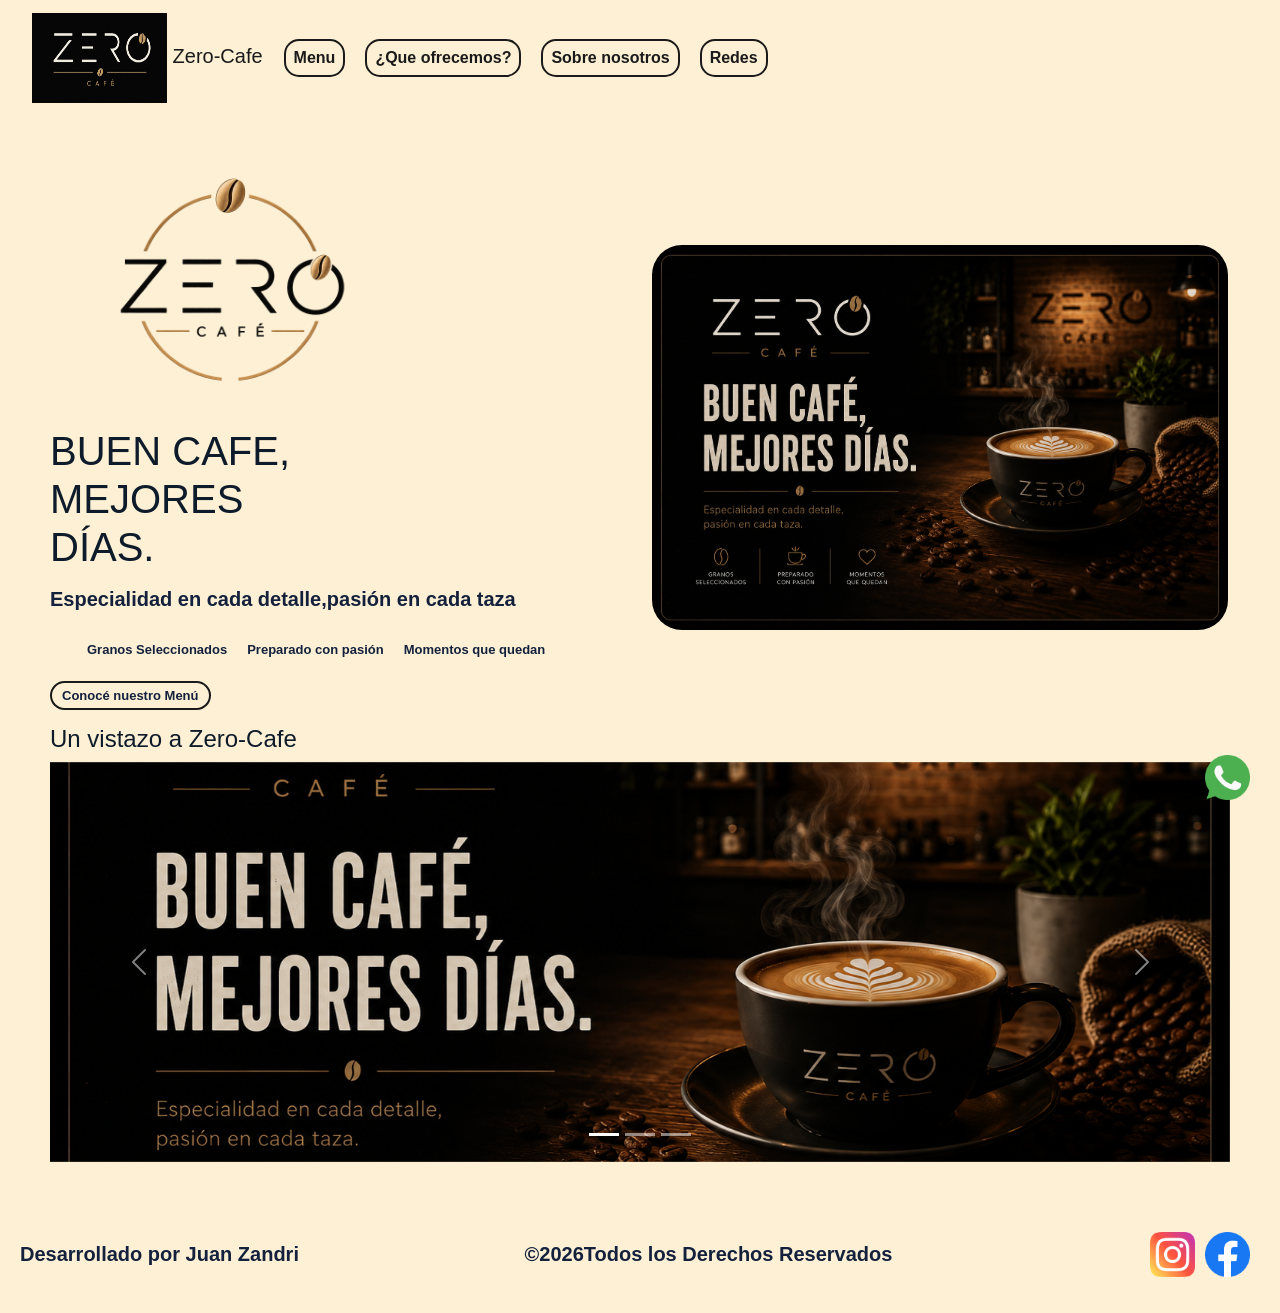
<file: index.html>
<!DOCTYPE html>
<html lang="es">

<head>
    <meta charset="UTF-8">
    <meta name="viewport" content="width=device-width, initial-scale=1.0">
    <meta name="description"
        content="Zero-Cafe: cafetería de especialidad con café de origen, medialunas caseras y un espacio pensado para disfrutar cada taza en Buenos Aires.">
    <meta name="keywords"
        content="cafetería de especialidad, café de especialidad Buenos Aires, Zero Cafe, café artesanal, medialunas caseras">
    <title>Zero-cafe | cafe de especialidad</title>

    <!-- Bootstrap-->
    <link href="https://cdn.jsdelivr.net/npm/bootstrap@5.3.3/dist/css/bootstrap.min.css" rel="stylesheet">
    <!-- AOS -->
    <link href="https://cdn.jsdelivr.net/npm/aos@2.3.1/dist/aos.css" rel="stylesheet">

    <!-- css -->
    <link rel="stylesheet" href="./styles/styles.css">
</head>

<body>
    <header>
        <nav class="navbar navbar-expand-lg">
            <div class="container-fluid">
                <a class="navbar-brand" href="./index.html">
                    <img class="logo" src="./logos/logo-zero-cafe.jpeg"
                        alt="Logo de la cafetería Zero-Cafe con grano de café" title="Zero-cafe">
                    Zero-Cafe
                </a>

                <button class="navbar-toggler" type="button" data-bs-toggle="collapse" data-bs-target="#navbarNav"
                    aria-controls="navbarNav" aria-expanded="false" aria-label="Toggle navigation">
                    <span class="navbar-toggler-icon"></span>
                </button>

                <div class="collapse navbar-collapse" id="navbarNav">
                    <ul class="navbar-nav ms-auto">
                        <li class="nav-item">
                            <a class="nav-link mi-link" href="./pages/menu.html" title="Menu">Menu</a>
                        </li>
                        <li class="nav-item">
                            <a class="nav-link mi-link" href="./pages/servicios.html" title="servicios">¿Que
                                ofrecemos?</a>
                        </li>
                        <li class="nav-item">
                            <a class="nav-link mi-link" href="./pages/sobre-mi.html" title="nosotros">Sobre nosotros</a>
                        </li>
                        <li class="nav-item">
                            <a class="nav-link mi-link" href="./pages/contacto.html" title="nuestras redes">Redes</a>
                        </li>
                    </ul>
                </div>
            </div>
        </nav>
    </header>
    <main class="inicio">
        <section class="hero">
            <article class="left">
                <figure>
                    <img class="img-principal" src="./logos/logo-zero-cafe-transparente.png"
                        alt="Logo circular de Zero-Cafe con grano de café" title="Logo inicio">
                </figure>
                <h1 class="hero title">BUEN CAFE,<br>MEJORES DÍAS.</h1>
                <P class="hero-p">Especialidad en cada detalle,pasión en cada taza</P>
                <ul class="hero-list">
                    <li>Granos Seleccionados</li>
                    <li>Preparado con pasión</li>
                    <li>Momentos que quedan</li>
                </ul>
                <nav class="hero-nav">
                    <a href="./pages/menu.html">Conocé nuestro Menú</a>
                </nav>
            </article>
            <article class="right">
                <figure>
                    <img src="./logos/interior-cafeteria-zero-cafe.png"
                        alt="Interior de la cafetería Zero-Cafe con café con leche recién servido" title="foto inicio"
                        class="hero-img">
                </figure>
            </article>
        </section>

        <section class="galeria-carousel">
            <h2>Un vistazo a Zero-Cafe</h2>
            <div id="carouselInicio" class="carousel slide" data-bs-ride="carousel">

                <div class="carousel-indicators">
                    <button type="button" data-bs-target="#carouselInicio" data-bs-slide-to="0" class="active"
                        aria-current="true" aria-label="Slide 1"></button>
                    <button type="button" data-bs-target="#carouselInicio" data-bs-slide-to="1"
                        aria-label="Slide 2"></button>
                    <button type="button" data-bs-target="#carouselInicio" data-bs-slide-to="2"
                        aria-label="Slide 3"></button>
                </div>

                <div class="carousel-inner">
                    <div class="carousel-item active">
                        <img src="./logos/interior-cafeteria-zero-cafe.png" class="d-block w-100"
                            alt="Barra de café en Zero-Cafe">
                    </div>
                    <div class="carousel-item">
                        <img src="./logos/logo-zero-cafe-transparente.png" class="d-block w-100" alt="Logo Zero-Cafe">
                    </div>
                    <div class="carousel-item">
                        <img src="./logos/logo-zero-cafe.jpeg" class="d-block w-100" alt="Ambiente cálido de Zero-Cafe">
                    </div>
                </div>

                <button class="carousel-control-prev" type="button" data-bs-target="#carouselInicio"
                    data-bs-slide="prev">
                    <span class="carousel-control-prev-icon" aria-hidden="true"></span>
                    <span class="visually-hidden">Anterior</span>
                </button>
                <button class="carousel-control-next" type="button" data-bs-target="#carouselInicio"
                    data-bs-slide="next">
                    <span class="carousel-control-next-icon" aria-hidden="true"></span>
                    <span class="visually-hidden">Siguiente</span>
                </button>

            </div>
        </section>
    </main>
    <footer>
        <p>Desarrollado por Juan Zandri</p>
        <p>&copy;<span id="year"></span>Todos los Derechos Reservados</p>

        <nav class="footer-nav">
            <ul class="RS">
                <li>
                    <a href="https://www.instagram.com/?flo=true" target="_blank" title="instagram"
                        aria-label="instagram">
                        <img class="RRSS-img" src="./logos/instagram.png" alt="logo de instagram"
                            title="logo de instagram">
                    </a>
                </li>
                <li>
                    <a href="https://www.facebook.com/?locale=es_LA" target="_blank" title="facebook"
                        aria-label="facebook">
                        <img class="RRSS-img" src="./logos/facebook.png" alt="logo de facebook" title="facebook">
                    </a>
                </li>
                <li>
                    <a href="https://web.whatsapp.com" target="_blank" title="whatsapp" aria-label="whatsapp">
                        <img class="RRSS-img-ws" src="./logos/whatsapp.png" alt="Logo de whatsapp" title="whatsapp">
                    </a>
                </li>
            </ul>
        </nav>

    </footer>
    <script src="https://cdn.jsdelivr.net/npm/bootstrap@5.3.3/dist/js/bootstrap.bundle.min.js">

    </script>
    <script>
        document.getElementById("year").textContent = new Date().getFullYear();
    </script>
    <script src="https://cdn.jsdelivr.net/npm/aos@2.3.1/dist/aos.js"></script>
    <script>
        AOS.init();
    </script>
</body>

</html>
</file>
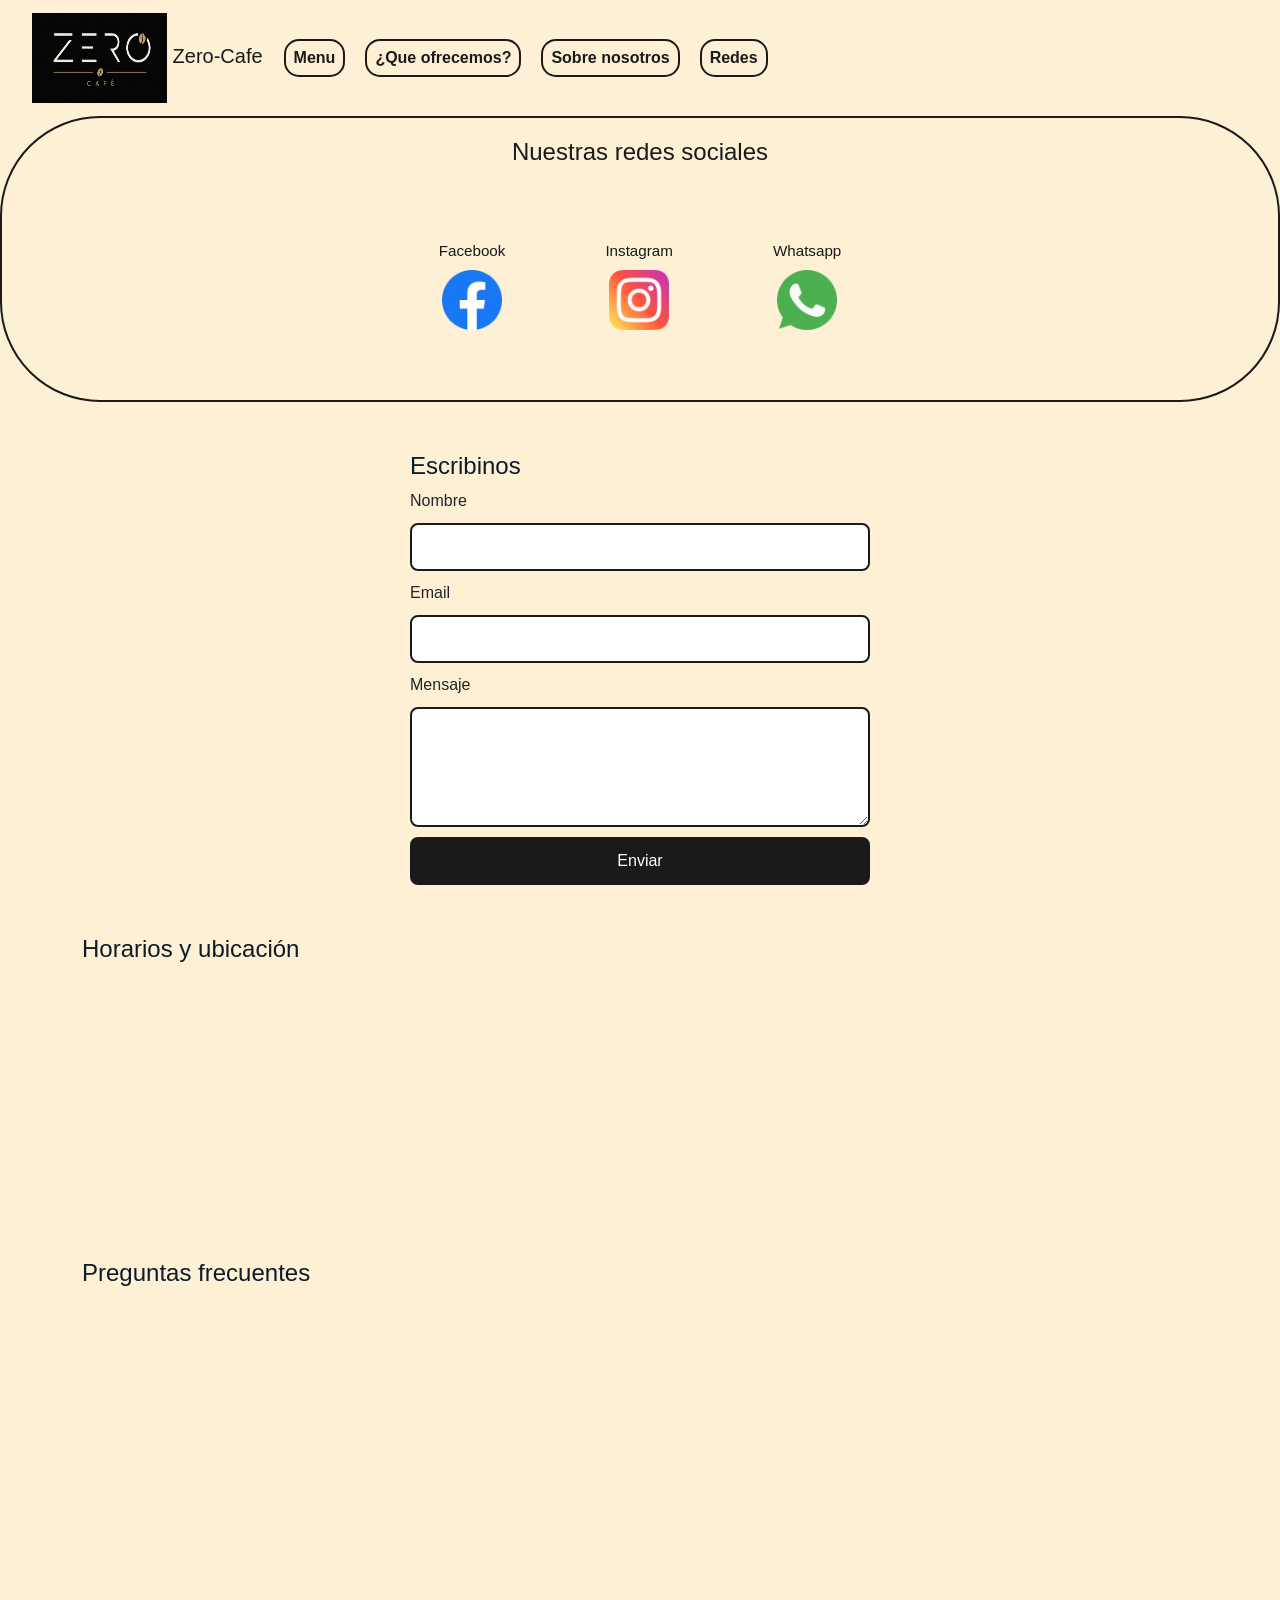
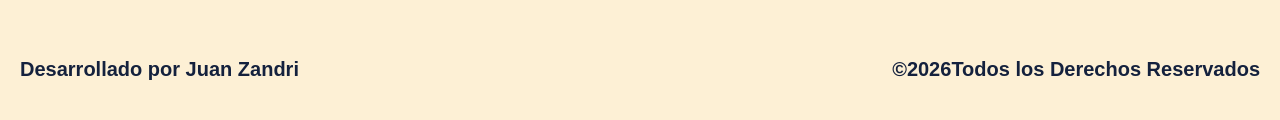
<file: pages/contacto.html>
<!DOCTYPE html>
<html lang="es">

<head>
  <meta charset="UTF-8">
  <meta name="viewport" content="width=device-width, initial-scale=1.0">
  <meta name="description"
    content="Contactate con Zero-Cafe a través de nuestras redes sociales oficiales de Instagram, Facebook y WhatsApp. ¡Esperamos tu mensaje!">
  <meta name="keywords"
    content="contacto Zero Cafe, redes sociales cafetería, Instagram Zero Cafe, WhatsApp cafetería Buenos Aires">
  <title>Zero-Cafe / Contactos</title>

  <!-- Bootstrap-->
  <link href="https://cdn.jsdelivr.net/npm/bootstrap@5.3.3/dist/css/bootstrap.min.css" rel="stylesheet">
  <!-- AOS -->
  <link href="https://cdn.jsdelivr.net/npm/aos@2.3.1/dist/aos.css" rel="stylesheet">

  <!-- css -->
  <link rel="stylesheet" href="../styles/styles.css">
</head>

<body>
  <header>
    <nav class="navbar navbar-expand-lg">
      <div class="container-fluid">
        <a class="navbar-brand" href="../index.html">
          <img class="logo" src="../logos/logo-zero-cafe.jpeg" alt="Logo de la empresa Zero-Cafe"
            title="Logo Zero-Cafe">
          Zero-Cafe
        </a>

        <button class="navbar-toggler" type="button" data-bs-toggle="collapse" data-bs-target="#navbarNav"
          aria-controls="navbarNav" aria-expanded="false" aria-label="Toggle navigation">
          <span class="navbar-toggler-icon"></span>
        </button>

        <div class="collapse navbar-collapse" id="navbarNav">
          <ul class="navbar-nav ms-auto">
            <li class="nav-item">
              <a class="nav-link mi-link" href="menu.html" title="Menu">Menu</a>
            </li>
            <li class="nav-item">
              <a class="nav-link mi-link" href="servicios.html" title="servicios">¿Que ofrecemos?</a>
            </li>
            <li class="nav-item">
              <a class="nav-link mi-link" href="sobre-mi.html" title="nosotros">Sobre nosotros</a>
            </li>
            <li class="nav-item">
              <a class="nav-link mi-link" href="contacto.html" title="nuestras redes">Redes</a>
            </li>
          </ul>
        </div>
      </div>
    </nav>
  </header>
  <main>
    <section class="seccion-redes">
      <h2>Nuestras redes sociales</h2>
      <div class="contenedor-redes">
        <article>
          <h3>Facebook</h3>
          <a href="https://www.facebook.com/?locale=es_LA" aria-label="facebook" title="Nuestro facebook">
            <img class="RRSS-img-2" src="../logos/facebook.png"
              alt="Icono oficial de Facebook para visitar la página de Zero-Cafe" title="facebook">
          </a>
        </article>
        <article>
          <h3>Instagram</h3>
          <a href="https://www.instagram.com/" aria-label="instagram" title="Nuestro instagram">
            <img class="RRSS-img-2" src="../logos/instagram.png"
              alt="Icono oficial de Instagram para seguir a Zero-Cafe" title="instagram">
          </a>
        </article>
        <article>
          <h3>Whatsapp</h3>
          <a href="https://web.whatsapp.com/" aria-label="whatsapp" title="Nuestro whatsapp">
            <img class="RRSS-img-2" src="../logos/whatsapp.png"
              alt="Icono oficial de WhatsApp para contactarse directamente con Zero-Cafe" title="whatsapp">
          </a>
        </article>
      </div>
    </section>
    <section class="seccion-formulario">
      <h2>Escribinos</h2>
      <form class="formulario-contacto">
        <label for="nombre">Nombre</label>
        <input type="text" id="nombre" class="campo-formulario" required>
        <label for="email">Email</label>
        <input type="email" id="email" class="campo-formulario" required>
        <label for="mensaje">Mensaje</label>
        <textarea id="mensaje" class="campo-formulario" rows="4" required></textarea>
        <button type="submit" class="boton-enviar">Enviar</button>
      </form>
    </section>
    <section class="seccion-horarios">
      <div class="container">
        <h2>Horarios y ubicación</h2>
        <div class="row">
          <div class="col-lg-6">
            <article class="tarjeta-info" data-aos="fade-up">
              <h3>Horarios</h3>
              <p>Lunes a viernes de 8hs a 20hs</p>
              <p>Fines de semana y feriados de 9hs a 14hs</p>
            </article>
          </div>
          <div class="col-lg-6">
            <article class="tarjeta-info" data-aos="fade-up">
              <h3>Donde encontrarnos</h3>
              <p>esquina de Mercedes 3900 y Asunción, en el barrio porteño de Villa Devoto, a una cuadra de la Plaza
                Arenales
              </p>
            </article>
          </div>
        </div>
      </div>
    </section>
    <section class="seccion-preguntas">
      <div class="container">
        <h2>Preguntas frecuentes</h2>
        <div class="row">
          <div class="col-lg-6">
            <article class="tarjeta-info" data-aos="fade-up">
              <h3>¿que cafe usan?</h3>
              <p>Nuestra mezcla de la casa: granos de especialidad de Brasil y Colombia, con notas a chocolate y
                caramelo y un cuerpo suave. Hecha por nosotros mismos</p>
            </article>
          </div>
          <div class="col-lg-6">
            <article class="tarjeta-info" data-aos="fade-up">
              <h3>¿se puede ir con mascotas?</h3>
              <p>¡Sí! Las mascotas son bienvenidas en nuestro espacio. Pedimos que estén acompañadas en todo
                momento para que todos disfruten de su café tranquilos.</p>
            </article>
          </div>
        </div>
      </div>
    </section>
  </main>
  <footer>
    <p>Desarrollado por Juan Zandri</p>
    <p>&copy;<span id="year"></span>Todos los Derechos Reservados</p>
  </footer>
  <script src="https://cdn.jsdelivr.net/npm/bootstrap@5.3.3/dist/js/bootstrap.bundle.min.js">

  </script>
  <script>
    document.getElementById("year").textContent = new Date().getFullYear();
  </script>
  <script src="https://cdn.jsdelivr.net/npm/aos@2.3.1/dist/aos.js"></script>
  <script>
    AOS.init()
  </script>
</body>

</html>
</file>
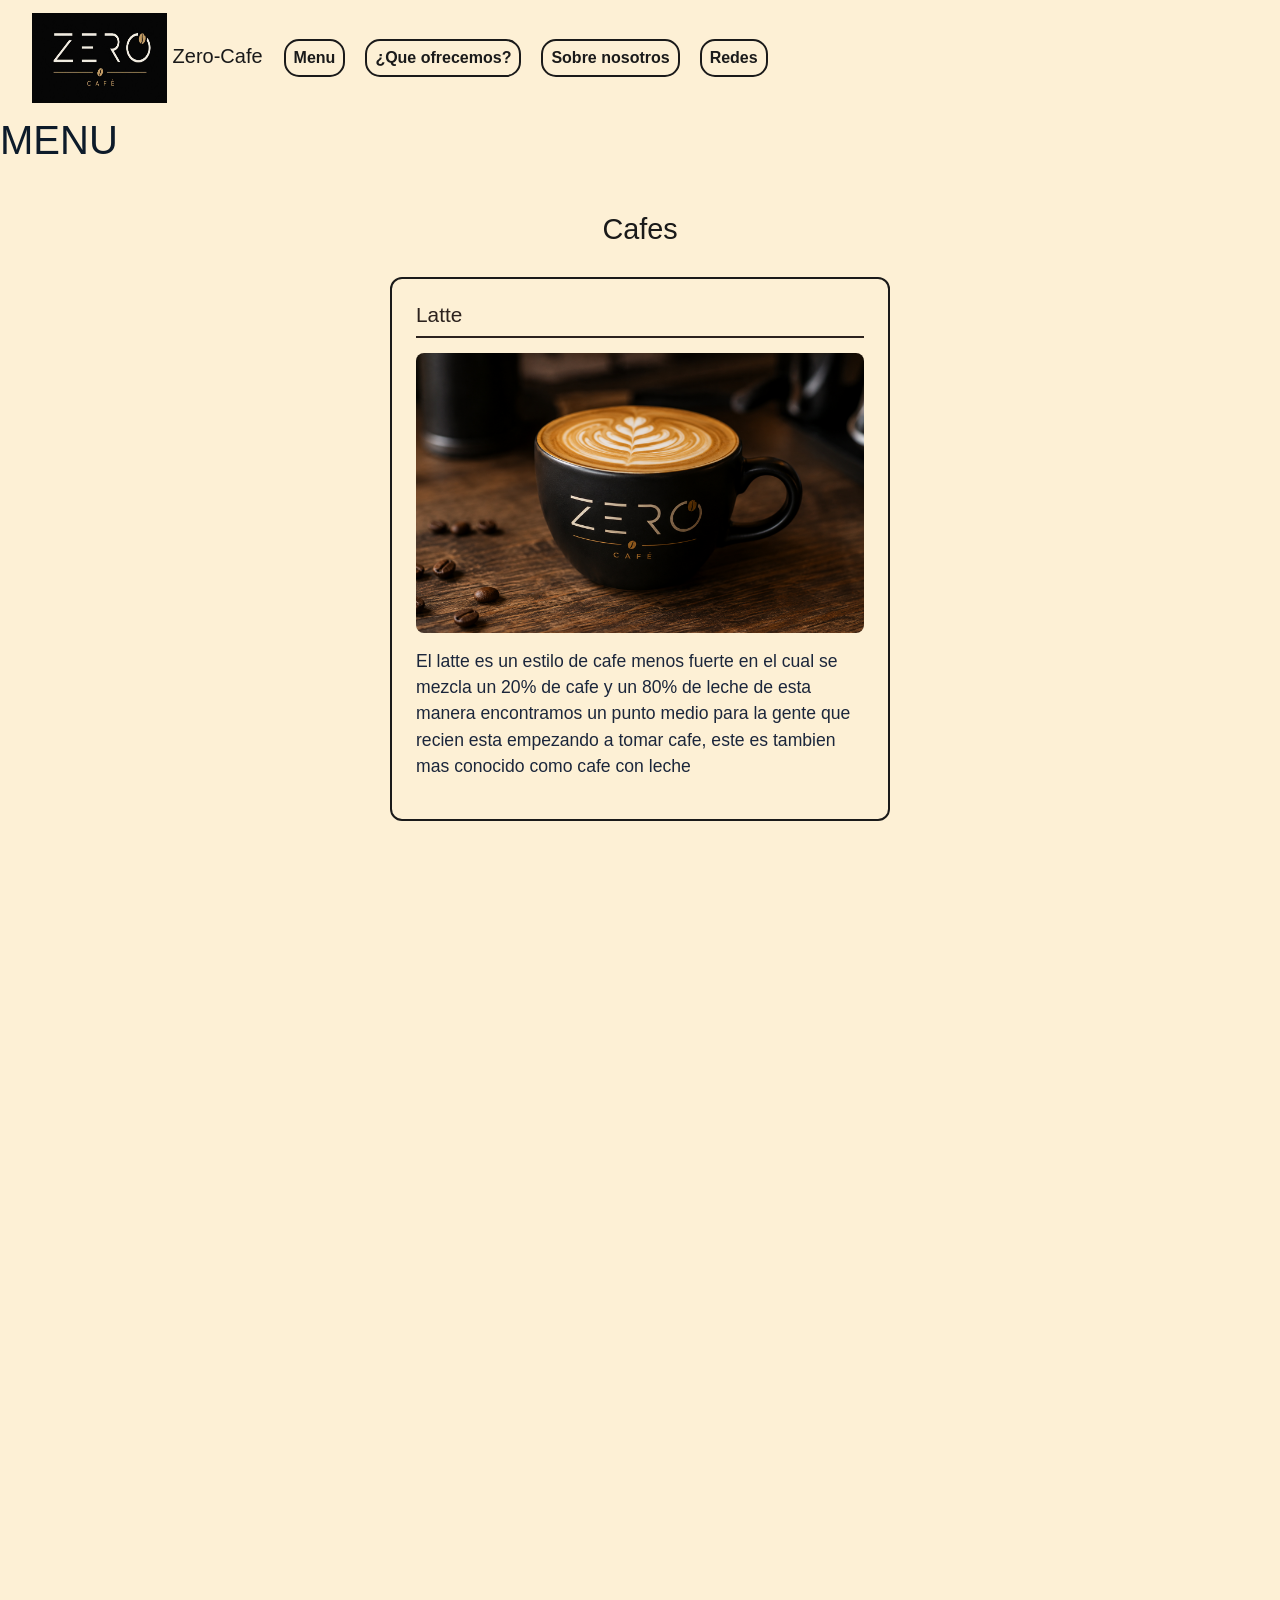
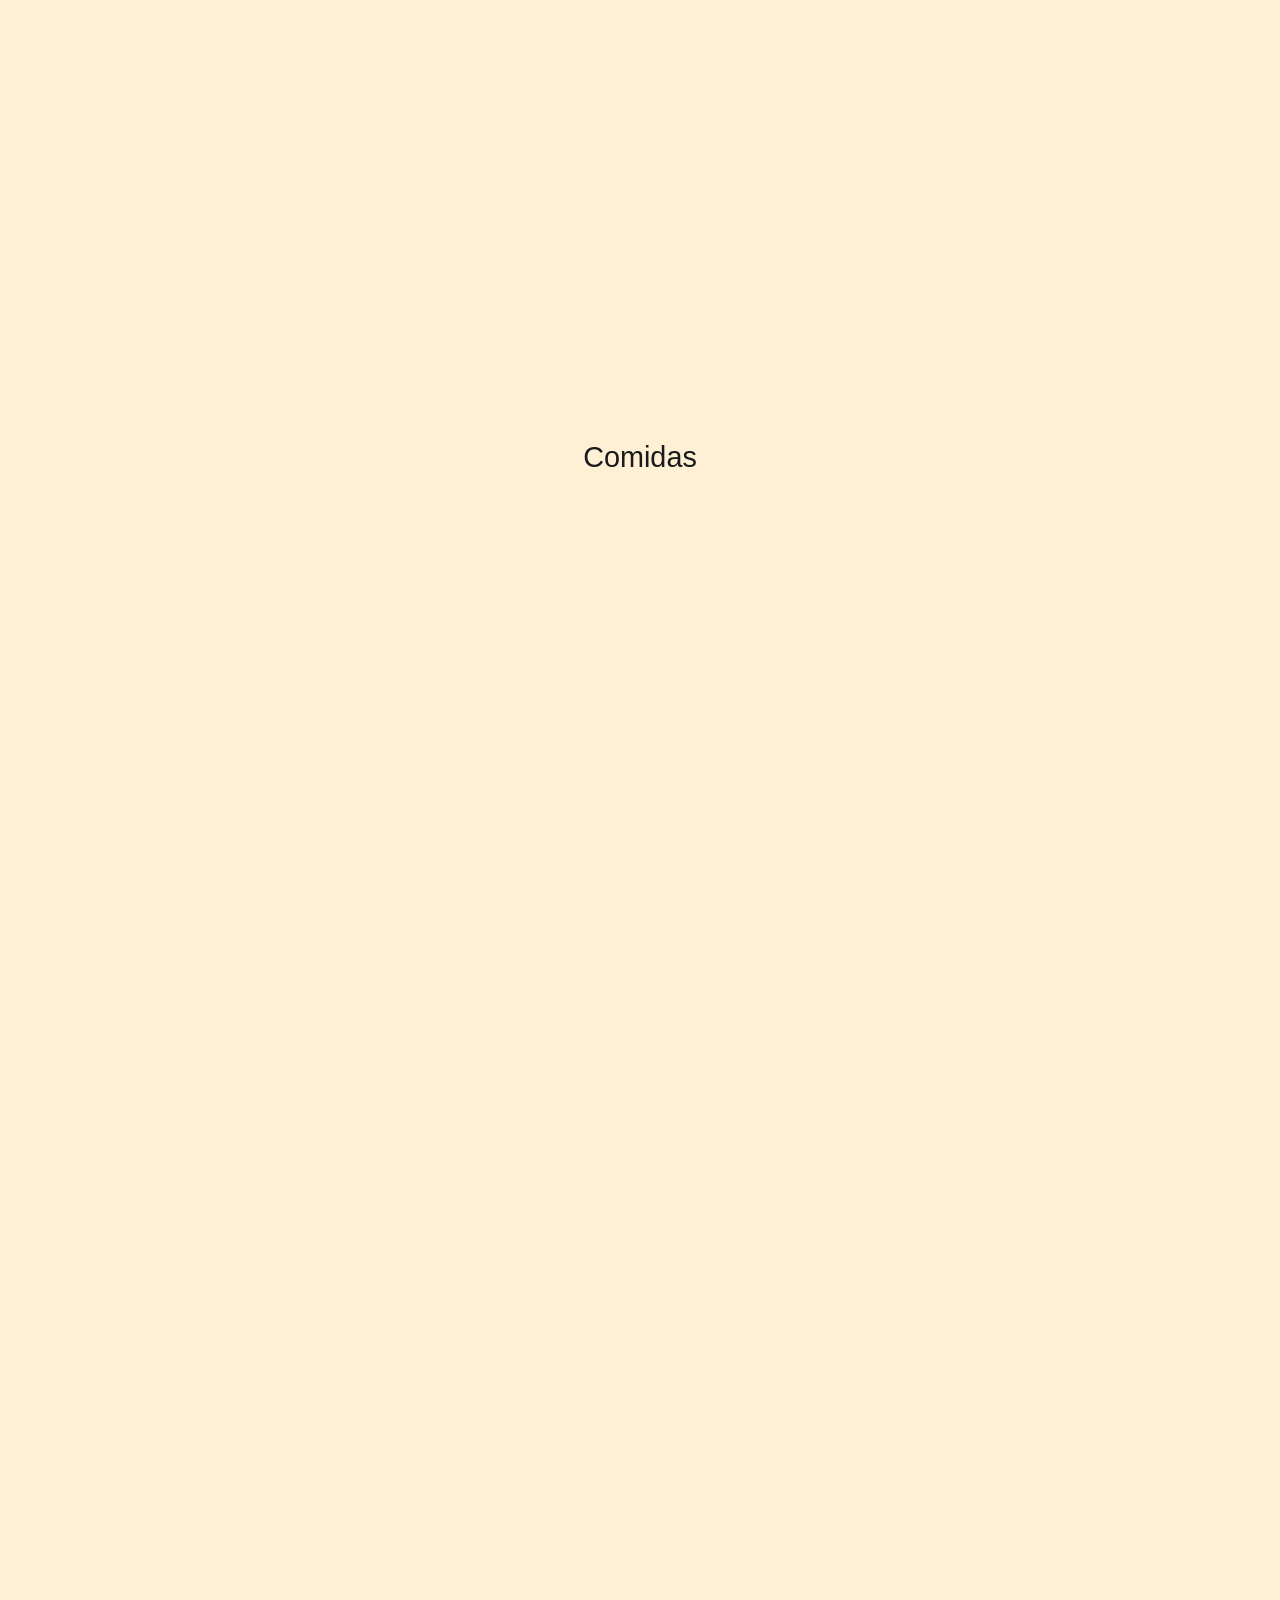
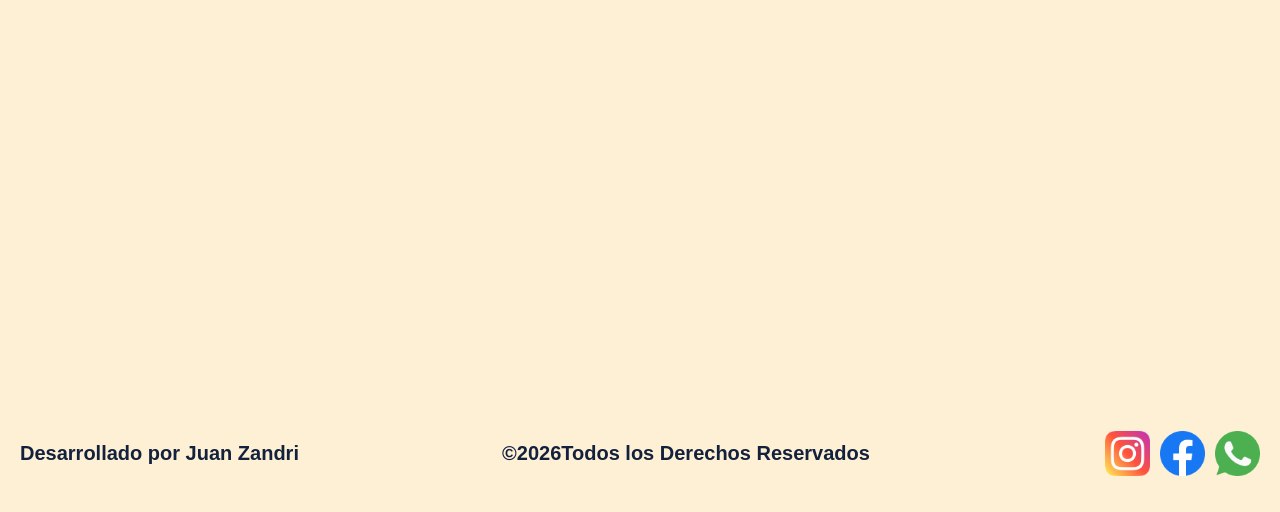
<file: pages/menu.html>
<!DOCTYPE html>
<html lang="es">

<head>
  <meta charset="UTF-8">
  <meta name="viewport" content="width=device-width, initial-scale=1.0">
  <meta name="description" content="conocé nuetro menú en zero-cafe" : cafés de especialidad, lattes, capuchinos, iced
    lattes, tostones de palta, medialunas caseras y desayunos completos.">
  <meta name="keywords"
    content="menú cafetería, café de especialidad, latte, capuchino, tostón de palta, medialunas, desayunos Buenos Aires">
  <title>Zero-Cafe / Menu</title>

  <!-- Bootstrap-->
  <link href="https://cdn.jsdelivr.net/npm/bootstrap@5.3.3/dist/css/bootstrap.min.css" rel="stylesheet">
  <!-- AOS -->
  <link href="https://cdn.jsdelivr.net/npm/aos@2.3.1/dist/aos.css" rel="stylesheet">
  <!-- css -->
  <link rel="stylesheet" href="../styles/styles.css">
</head>

<body>
  <header>
    <nav class="navbar navbar-expand-lg">
      <div class="container-fluid">
        <a class="navbar-brand" href="../index.html">
          <img class="logo" src="../logos/logo-zero-cafe.jpeg" alt="Logo de la cafetería Zero-Cafe con grano de café"
            title="Logo Zero-Cafe">
          Zero-Cafe
        </a>

        <button class="navbar-toggler" type="button" data-bs-toggle="collapse" data-bs-target="#navbarNav"
          aria-controls="navbarNav" aria-expanded="false" aria-label="Toggle navigation">
          <span class="navbar-toggler-icon"></span>
        </button>

        <div class="collapse navbar-collapse" id="navbarNav">
          <ul class="navbar-nav ms-auto">
            <li class="nav-item">
              <a class="nav-link mi-link" href="menu.html" title="Menu">Menu</a>
            </li>
            <li class="nav-item">
              <a class="nav-link mi-link" href="servicios.html" title="servicios">¿Que ofrecemos?</a>
            </li>
            <li class="nav-item">
              <a class="nav-link mi-link" href="sobre-mi.html" title="nosotros">Sobre nosotros</a>
            </li>
            <li class="nav-item">
              <a class="nav-link mi-link" href="contacto.html" title="nuestras redes">Redes</a>
            </li>
          </ul>
        </div>
      </div>
    </nav>
  </header>
  <main>
    <section class="galeria-carousel">
      <h1>MENU</h1>

    </section>
    <!-----------------------------------SECCION DE CAFES------------->
    <section class="coffee">
      <h2 class="section-coffee">Cafes</h2>
      <article data-aos="fade-up">
        <h3 class="latte">Latte</h3>
        <img class="coffee-img" src="../logos/latte.png" alt="Taza de café Latte de especialidad" title="latte">
        <p class="cafes">El latte es un estilo de cafe menos fuerte en el cual se mezcla un 20% de cafe y un 80% de
          leche
          de esta manera encontramos un punto medio para la gente que recien esta empezando a tomar cafe,
          este es tambien mas conocido como cafe con leche</p>
      </article>
      <article data-aos="fade-up">
        <h3>Capuccino</h3>
        <img class="coffee-img" src="../logos/capuccino.png" alt="Taza de Capuccino espolvoreada con cacao y canela"
          title="capuccino">
        <p class="cafes">El capuccinop contiene el mismo porcentaje de leche y cafe que el latte lo que si cambia
          es la espuma y el acompañamiento, el capuccino tiene una leche mas espumada acompañado con cacao y canela
          lo cual cambia completamente su sabor
        </p>
      </article>
      <article data-aos="fade-up">
        <h3>Iced latte</h3>
        <img class="coffee-img" src="../logos/iced.png" alt="Vaso alto de Iced Latte frío con hielo y leche"
          title="iced latte">
        <p class="cafes">A diferencia del café helado tradicional (que suele ser café filtrado que se deja enfriar)
          ,el iced latte mantiene la intensidad del expreso recién extraído mezclado directamente con la leche bien
          fría.</p>
      </article>
    </section>
    <!------------------------------------SECCION DE COMIDA---------->
    <section class="section-c">
      <h2 class="comida">Comidas</h2>
      <article data-aos="fade-up">
        <h3>Toston Palta</h3>
        <img class="comida-img" src="../logos/toston.png"
          alt="Plato con tostón de pan de masa madre untado con palta pisada" title="toston Palta">
        <p class="comida-p">Es una rodaja de pan tostado sobre la que se unta o distribuye Palta pisada.
          Se sazona con sal, pimienta y un chorrito de aceite de oliva,y se acompañarlo con huevo revuelto
        </p>
      </article>
      <article data-aos="fade-up">
        <h3>Medialunas de manteca</h3>
        <img class="comida-img" src="../logos/medialunas.png"
          alt="Plato con medialunas de manteca caseras y doradas"" title=" Medialunas de manteca">
        <p class="comida-p">Son la versión argentina del croissant francés, pero generalmente más pequeñas,
          húmedas y con un toque dulce o mantecoso.
        </p>
      </article>
      <article data-aos="fade-up">
        <h3>Desayuno Americano</h3>
        <img class="comida-img" src="../logos/americano.png"
          alt="Desayuno americano abundante con huevos revueltos, panceta y tostadas" title="Desayuno Americano">
        <p class="comida-p">Es un desayuno súper completo y abundante de estilo salado/dulce. incluye:
          huevos revueltos, panceta, tostadas, tomate cherry y palta pisada
        </p>
      </article>
    </section>
  </main>
  <footer>
    <p>Desarrollado por Juan Zandri</p>
    <p>&copy;<span id="year"></span>Todos los Derechos Reservados</p>

    <nav>
      <ul>
        <li>
          <a href="https://www.instagram.com/?flo=true" target="_blank" title="instagram" aria-label="instagram">
            <img class="RRSS-img" src="../logos/instagram.png" alt="logo de instagram" title="logo de instagram">
          </a>
        </li>
        <li>
          <a href="https://www.facebook.com/?locale=es_LA" target="_blank" title="facebook" aria-label="facebook">
            <img class="RRSS-img" src="../logos/facebook.png" alt="logo de facebook" title="facebook">
          </a>
        </li>
        <li>
          <a href="https://web.whatsapp.com" target="_blank" title="whatsapp" aria-label="whatsapp">
            <img class="RRSS-img" src="../logos/whatsapp.png" alt="Logo de whatsapp" title="whatsapp">
          </a>
        </li>
      </ul>
    </nav>

  </footer>
  <script src="https://cdn.jsdelivr.net/npm/bootstrap@5.3.3/dist/js/bootstrap.bundle.min.js">

  </script>
  <script>
    document.getElementById("year").textContent = new Date().getFullYear();
  </script>
  <script src="https://cdn.jsdelivr.net/npm/aos@2.3.1/dist/aos.js"></script>
  <script>
    AOS.init()
  </script>
</body>

</html>
</file>
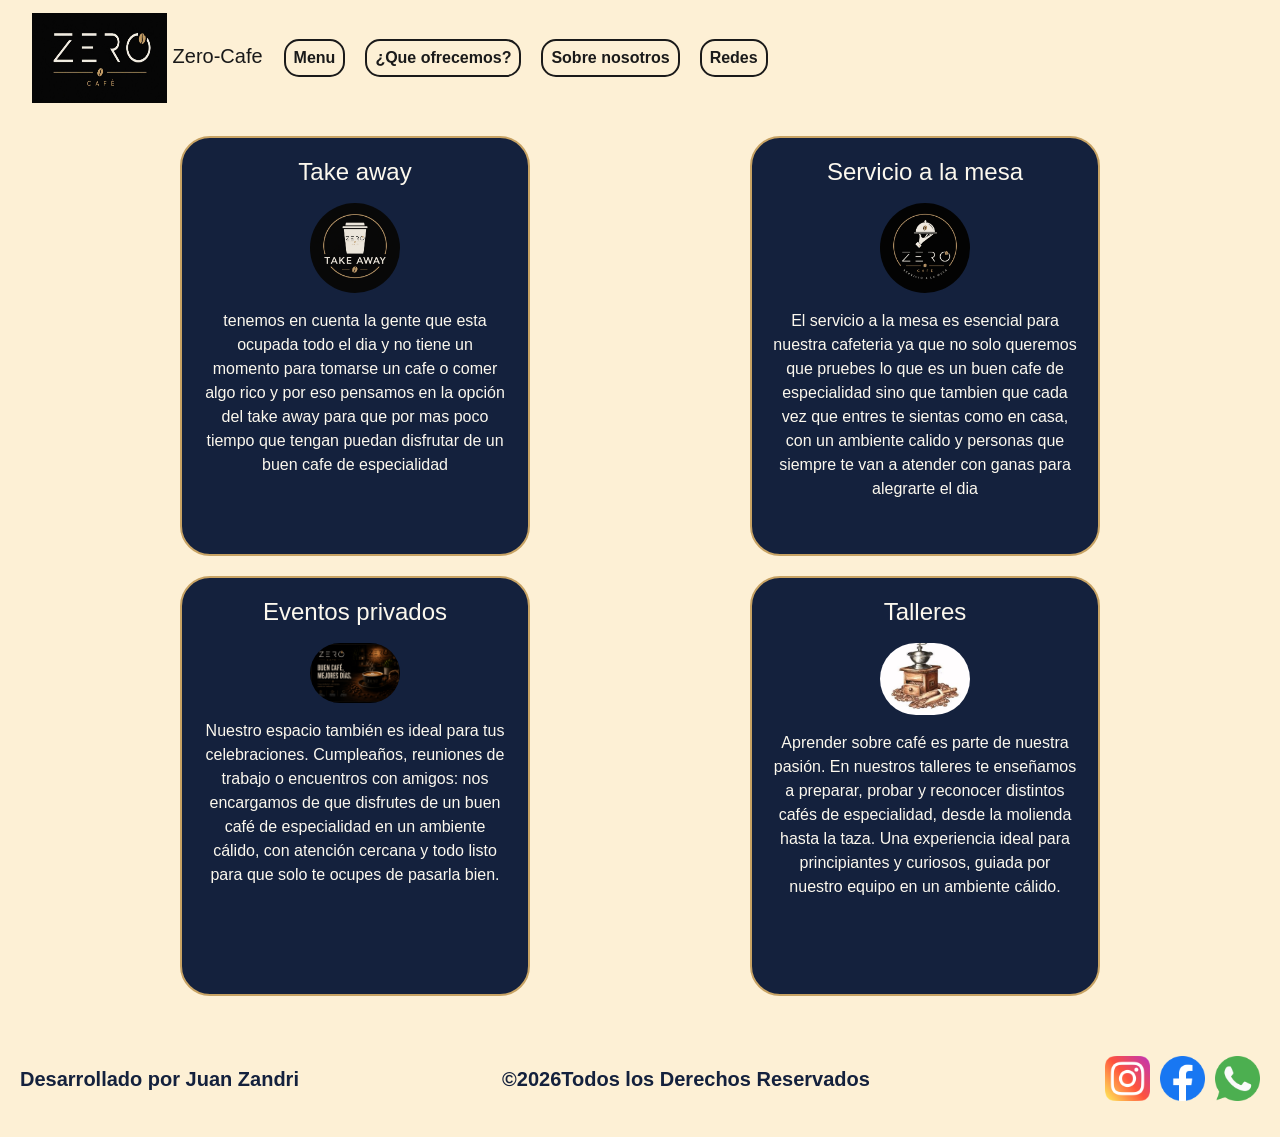
<file: pages/servicios.html>
<!DOCTYPE html>
<html lang="es">

<head>
    <meta charset="UTF-8">
    <meta name="viewport" content="width=device-width, initial-scale=1.0">
    <meta name="description"
        content="Descubrí los servicios de Zero-Cafe: opción take away para llevar tu café preferido y servicio a la mesa en un ambiente cálido.">
    <meta name="keywords"
        content="take away, servicio a la mesa, cafetería de especialidad, café para llevar Buenos Aires, Zero Cafe">
    <title>Zero-Cafe / Servicio</title>

    <!-- Bootstrap-->
    <link href="https://cdn.jsdelivr.net/npm/bootstrap@5.3.3/dist/css/bootstrap.min.css" rel="stylesheet">
    <!-- AOS -->
    <link href="https://cdn.jsdelivr.net/npm/aos@2.3.1/dist/aos.css" rel="stylesheet">

    <!-- css -->
    <link rel="stylesheet" href="../styles/styles.css">
</head>

<body>
    <header>
        <nav class="navbar navbar-expand-lg">
            <div class="container-fluid">
                <a class="navbar-brand" href="../index.html">
                    <img class="logo" src="../logos/logo-zero-cafe.jpeg" alt="Logo de la empresa Zero-Cafe"
                        title="Logo Zero-Cafe">
                    Zero-Cafe
                </a>

                <button class="navbar-toggler" type="button" data-bs-toggle="collapse" data-bs-target="#navbarNav"
                    aria-controls="navbarNav" aria-expanded="false" aria-label="Toggle navigation">
                    <span class="navbar-toggler-icon"></span>
                </button>

                <div class="collapse navbar-collapse" id="navbarNav">
                    <ul class="navbar-nav ms-auto">
                        <li class="nav-item">
                            <a class="nav-link mi-link" href="menu.html" title="Menu">Menu</a>
                        </li>
                        <li class="nav-item">
                            <a class="nav-link mi-link" href="servicios.html" title="servicios">¿Que ofrecemos?</a>
                        </li>
                        <li class="nav-item">
                            <a class="nav-link mi-link" href="sobre-mi.html" title="nosotros">Sobre nosotros</a>
                        </li>
                        <li class="nav-item">
                            <a class="nav-link mi-link" href="contacto.html" title="nuestras redes">Redes</a>
                        </li>
                    </ul>
                </div>
            </div>
        </nav>
    </header>
    <main>
        <!-----------------------------------SECCION DE SERVICIOS------------->
        <section class="section-servicios">
            <div class="container">
                <div class="row">
                    <!-- PRIMER SERVICIO -->
                    <div class="col-lg-6">
                        <article class="tarjeta-servicio" data-aos="fade-up">
                            <h2>Take away</h2>
                            <img class="servicios-img" src="../logos/take-away.png"
                                alt="Cliente retirando café de especialidad para llevar en vaso térmico"
                                title="take-away">
                            <p>tenemos en cuenta la gente que esta ocupada todo el dia y no tiene un momento para
                                tomarse un cafe o comer algo
                                rico y por eso pensamos en la opción del take away para que por mas poco tiempo que
                                tengan puedan disfrutar de un
                                buen cafe de especialidad
                            </p>
                        </article>
                    </div>
                    <!-- SEGUNDO SERVICIO -->
                    <div class="col-lg-6">
                        <article class="tarjeta-servicio" data-aos="fade-up">
                            <h2>Servicio a la mesa</h2>
                            <img class="servicios-img" src="../logos/serv-mesa.png"
                                alt="Ambiente cálido de la cafetería con servicio a la mesa" title="servicio a la mesa">
                            <p>El servicio a la mesa es esencial para nuestra cafeteria ya que no solo queremos que
                                pruebes lo que es un buen
                                cafe de especialidad sino que tambien que cada vez que entres te sientas como en casa,
                                con un ambiente calido y
                                personas que siempre te van a atender con ganas para alegrarte el dia
                            </p>
                        </article>
                    </div>
                    <div class="col-lg-6">
                        <!-- TERCER SERVICIO -->
                        <article class="tarjeta-servicio" data-aos="fade-up">
                            <h2>Eventos privados</h2>
                            <img class="servicios-img" src="../logos/interior-cafeteria-zero-cafe.png"
                                alt="Interior de la cafetería Zero-Cafe preparado para un evento privado"
                                title="eventos privados">
                            <p>Nuestro espacio también es ideal para tus celebraciones. Cumpleaños, reuniones de trabajo
                                o encuentros con amigos:
                                nos encargamos de que disfrutes de un buen café de especialidad en un ambiente cálido,
                                con atención cercana y todo listo para que solo te ocupes de pasarla bien.
                            </p>
                        </article>
                    </div>
                    <div class="col-lg-6">
                        <!-- CUARTO SERVICIO -->
                        <article class="tarjeta-servicio" data-aos="fade-up">
                            <h2>Talleres</h2>
                            <img class="servicios-img" src="../logos/molino.png"
                                alt="Molino de café manual usado en los talleres de café" title="talleres de café">
                            <p>Aprender sobre café es parte de nuestra pasión. En nuestros talleres te enseñamos a
                                preparar,
                                probar y reconocer distintos cafés de especialidad, desde la molienda hasta la taza. Una
                                experiencia ideal para principiantes y curiosos, guiada por nuestro equipo en un
                                ambiente
                                cálido.
                            </p>
                        </article>
                    </div>
                </div>
            </div>

        </section>
    </main>
    <footer>
        <p>Desarrollado por Juan Zandri</p>
        <p>&copy;<span id="year"></span>Todos los Derechos Reservados</p>

        <nav>
            <ul>
                <li>
                    <a class="RRSS-img" href="https://www.instagram.com/?flo=true" target="_blank" title="instagram"
                        aria-label="instagram">
                        <img class="RRSS-img" src="../logos/instagram.png" alt="logo de instagram"
                            title="logo de instagram">
                    </a>
                </li>
                <li>
                    <a class="RRSS-img" href="https://www.facebook.com/?locale=es_LA" target="_blank" title="facebook"
                        aria-label="facebook">
                        <img class="RRSS-img" src="../logos/facebook.png" alt="logo de facebook" title="facebook">
                    </a>
                </li>
                <li>
                    <a class="RRSS-img" href="https://web.whatsapp.com" target="_blank" title="whatsapp"
                        aria-label="whatsapp">
                        <img class="RRSS-img" src="../logos/whatsapp.png" alt="Logo de whatsapp" title="whatsapp">
                    </a>
                </li>
            </ul>
        </nav>

    </footer>
    <script src="https://cdn.jsdelivr.net/npm/bootstrap@5.3.3/dist/js/bootstrap.bundle.min.js"></script>
    <script>
        document.getElementById("year").textContent = new Date().getFullYear();
    </script>
    <script src="https://cdn.jsdelivr.net/npm/aos@2.3.1/dist/aos.js"></script>
    <script>
        AOS.init()
    </script>
</body>

</html>
</file>
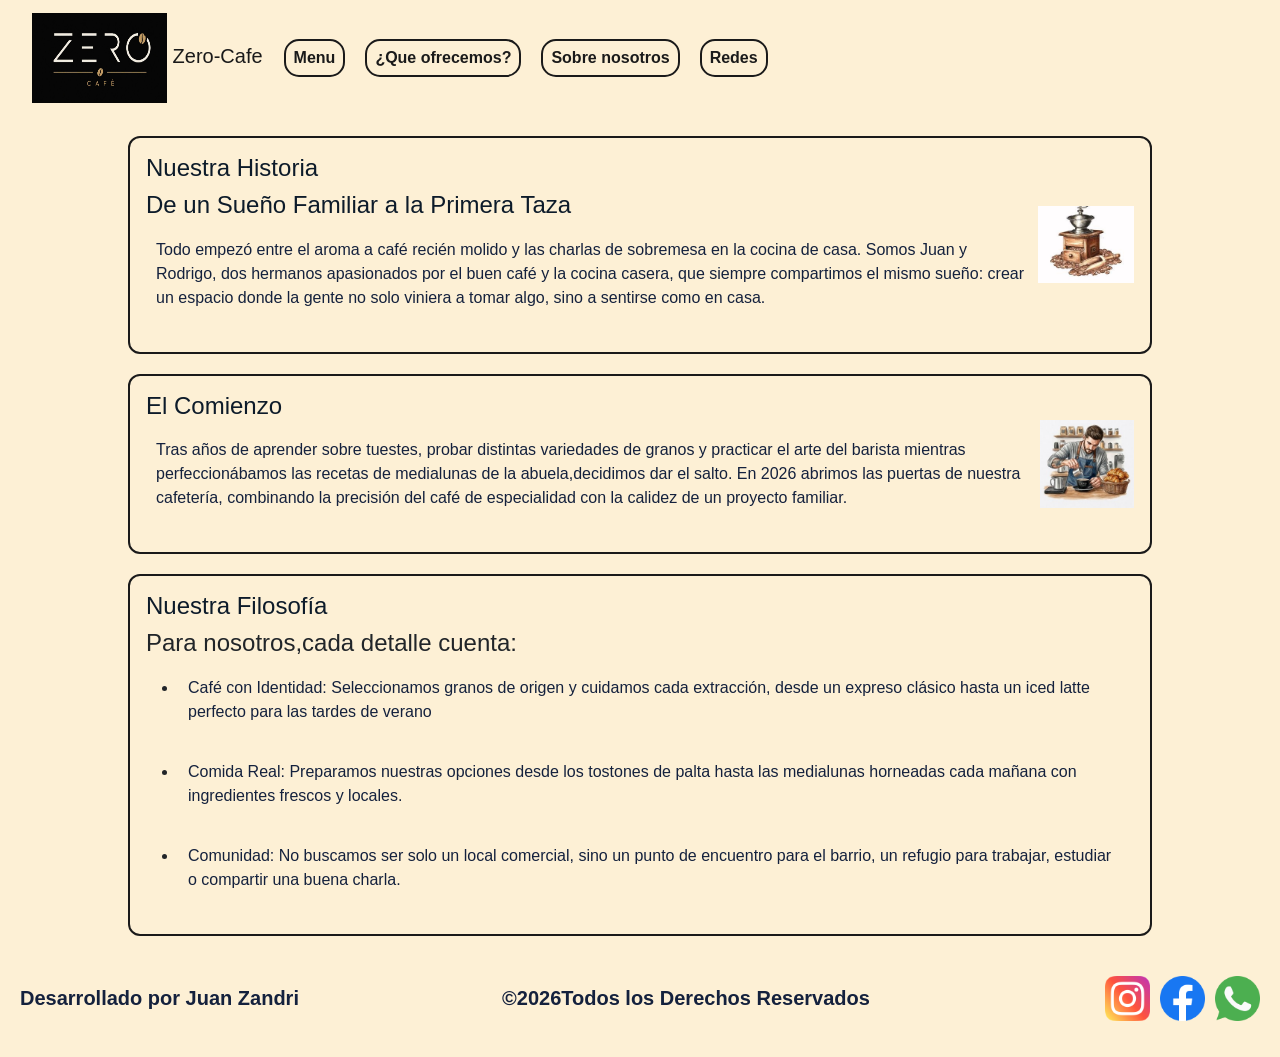
<file: pages/sobre-mi.html>
<!DOCTYPE html>
<html lang="es">

<head>
  <meta charset="UTF-8">
  <meta name="viewport" content="width=device-width, initial-scale=1.0">
  <meta name="description"
    content="Conocé la historia de Zero-Cafe, un proyecto familiar creado por Juan y Rodrigo en 2026, y nuestra filosofía basada en café de especialidad y comunidad.">
  <meta name="keywords"
    content="historia Zero Cafe, café de especialidad Buenos Aires, cafetería familiar, quiénes somos Zero Cafe">
  <title>Zero-Cafe / Sobre Nosotros</title>

  <!-- Bootstrap-->
  <link href="https://cdn.jsdelivr.net/npm/bootstrap@5.3.3/dist/css/bootstrap.min.css" rel="stylesheet">
  <!-- AOS -->
  <link href="https://cdn.jsdelivr.net/npm/aos@2.3.1/dist/aos.css" rel="stylesheet">

  <!-- css -->
  <link rel="stylesheet" href="../styles/styles.css">
</head>

<body>
  <header>
    <nav class="navbar navbar-expand-lg">
      <div class="container-fluid">
        <a class="navbar-brand" href="../index.html">
          <img class="logo" src="../logos/logo-zero-cafe.jpeg" alt="Logo de la empresa Zero-Cafe"
            title="Logo Zero-Cafe">
          Zero-Cafe
        </a>

        <button class="navbar-toggler" type="button" data-bs-toggle="collapse" data-bs-target="#navbarNav"
          aria-controls="navbarNav" aria-expanded="false" aria-label="Toggle navigation">
          <span class="navbar-toggler-icon"></span>
        </button>

        <div class="collapse navbar-collapse" id="navbarNav">
          <ul class="navbar-nav ms-auto">
            <li class="nav-item">
              <a class="nav-link mi-link" href="menu.html" title="Menu">Menu</a>
            </li>
            <li class="nav-item">
              <a class="nav-link mi-link" href="servicios.html" title="servicios">¿Que ofrecemos?</a>
            </li>
            <li class="nav-item">
              <a class="nav-link mi-link" href="sobre-mi.html" title="nosotros">Sobre nosotros</a>
            </li>
            <li class="nav-item">
              <a class="nav-link mi-link" href="contacto.html" title="nuestras redes">Redes</a>
            </li>
          </ul>
        </div>
      </div>
    </nav>
  </header>
  <main>
    <section id="Historia">
      <article class="tarjeta-historia">
        <!-- LADO IZQUIERD: TEXTO -->
        <div class="texto-tarjeta">
          <h2>Nuestra Historia</h2>
          <h3>De un Sueño Familiar a la Primera Taza</h3>
          <p>Todo empezó entre el aroma a café recién molido y las charlas de sobremesa en la cocina de casa.
            Somos Juan y Rodrigo, dos hermanos apasionados por el buen café y la cocina casera,
            que siempre compartimos el mismo sueño: crear un espacio donde la gente no solo viniera a tomar algo,
            sino a sentirse como en casa.</p>
        </div>
        <!-- LADO DERECHO: IMAGEN -->
        <div class="tarjeta-imagen">
          <img src="../logos/molino.png"
            alt="Molino antiguo utilizado para la molienda de granos de café de especialidad">
        </div>
      </article>
      <article class="tarjeta-historia">
        <div class="texto-tarjeta">
          <h3>El Comienzo</h3>
          <p>Tras años de aprender sobre tuestes, probar distintas variedades de granos y practicar el arte del barista
            mientras perfeccionábamos las recetas de medialunas de la abuela,decidimos dar el salto. En 2026 abrimos las
            puertas de nuestra cafetería,
            combinando la precisión del café de especialidad con la calidez de un proyecto familiar.
          </p>
        </div>
        <div class="tarjeta-imagen">
          <img src="../logos/molino-2.png" alt="Espacio cálido y rústico de la cafetería Zero-Cafe">
        </div>
      </article>
      <article class="tarjeta-historia">
        <div class="texto-tarjeta-2">
          <h3>Nuestra Filosofía</h3>
          <h4>Para nosotros,cada detalle cuenta:</h4>
          <ul>
            <li>
              <p>Café con Identidad: Seleccionamos granos de origen y cuidamos cada extracción,
                desde un expreso clásico hasta un iced latte perfecto para las tardes de verano
              </p>
            </li>
            <li>
              <p>Comida Real: Preparamos nuestras opciones desde los tostones de palta hasta las medialunas horneadas
                cada mañana
                con ingredientes frescos y locales.
              </p>
            </li>
            <li>
              <p>Comunidad: No buscamos ser solo un local comercial, sino un punto de encuentro para el barrio,
                un refugio para trabajar, estudiar o compartir una buena charla.
              </p>
        </div>
        </li>
        </ul>
      </article>
    </section>
  </main>
  <footer>
    <p>Desarrollado por Juan Zandri</p>
    <p>&copy;<span id="year"></span>Todos los Derechos Reservados</p>

    <nav>
      <ul>
        <li>
          <a href="https://www.instagram.com/?flo=true" target="_blank" title="instagram" aria-label="instagram">
            <img class="RRSS-img" src="../logos/instagram.png" alt="logo de instagram" title="logo de instagram">
          </a>
        </li>
        <li>
          <a href="https://www.facebook.com/?locale=es_LA" target="_blank" title="facebook" aria-label="facebook">
            <img class="RRSS-img" src="../logos/facebook.png" alt="logo de facebook" title="facebook">
          </a>
        </li>
        <li>
          <a href="https://web.whatsapp.com" target="_blank" title="whatsapp" aria-label="whatsapp">
            <img class="RRSS-img" src="../logos/whatsapp.png" alt="Logo de whatsapp" title="whatsapp">
          </a>
        </li>
      </ul>
    </nav>

  </footer>
  <script src="https://cdn.jsdelivr.net/npm/bootstrap@5.3.3/dist/js/bootstrap.bundle.min.js">

  </script>
  <script>
    document.getElementById("year").textContent = new Date().getFullYear();
  </script>
  <script src="https://cdn.jsdelivr.net/npm/aos@2.3.1/dist/aos.js"></script>
  <script>
    AOS.init()
  </script>
</body>

</html>
</file>
<file: styles/styles.css>
@import url("https://fonts.googleapis.com/css2?family=Nunito+Sans:ital,opsz,wght@0,6..12,200..1000;1,6..12,200..1000&family=Roboto&display=swap");
@import url("https://fonts.googleapis.com/css2?family=Nunito+Sans:ital,opsz,wght@0,6..12,200..1000;1,6..12,200..1000&family=Roboto&display=swap");
* {
  margin: 0;
  padding: 0;
}

img {
  max-width: 100%;
  height: auto;
}

body {
  background-color: #fdf0d5;
  font-family: "Segoe UI", Tahoma, Geneva, Verdana, sans-serif;
}
body h1 {
  color: #0D1B2A;
  font-size: 2rem;
}
body h2,
body h3 {
  color: #0D1B2A;
  font-size: 1.3rem;
}
body p {
  color: #14213D;
  font-size: 1.1rem;
}
@media (min-width: 1024px) {
  body h1 {
    font-size: 2.5rem;
  }
  body h2,
  body h3 {
    font-size: 1.5rem;
  }
  body p {
    font-size: 1.25rem;
  }
}

header {
  display: flex;
  flex-direction: column;
  flex-wrap: nowrap;
  justify-content: center;
  align-items: center;
  gap: 15px;
  padding: 15px;
}
header .logo {
  width: auto;
  height: 8vh;
}
@media (min-width: 1024px) {
  header .logo {
    width: 15vh;
    height: 10vh;
  }
}
header .nav-link {
  text-decoration: none;
  color: #1a1a1a;
  font-weight: 700;
  padding: 5px 10px;
  border: 2px solid #1a1a1a;
  border-radius: 15px;
  transition: background-color 0.3s ease, color 0.3s ease, transform 0.15s ease;
}
header nav ul {
  display: flex;
  flex-wrap: wrap;
  justify-content: center;
  gap: 10px;
}
@media (min-width: 1024px) {
  header nav ul {
    justify-content: flex-start;
  }
}
header nav ul li {
  list-style: none;
  margin: 5px;
}
header .nav-link:hover {
  background-color: #1a1a1a;
  color: #ffffff;
}
header .nav-link:focus {
  outline: 2px solid #c8a364;
  outline-offset: 2px;
}
header .navbar-brand {
  color: #1a1a1a;
}
header .nav-link:active {
  transform: scale(0.95);
}
header .navbar-toggler {
  border-color: #1a1a1a;
}
@media (min-width: 1024px) {
  header {
    flex-direction: row;
    justify-content: space-between;
    padding: 0 20px;
  }
}

footer {
  display: flex;
  flex-direction: column;
  flex-wrap: nowrap;
  justify-content: center;
  align-items: center;
  gap: 15px;
  font-weight: 800;
  padding: 20px;
}
footer ul {
  display: flex;
  gap: 10px;
  list-style: none;
}
footer .RRSS-img {
  height: 5vh;
  width: auto;
  transition: transform 0.3s ease;
}
footer .RRSS-img-ws {
  position: fixed;
  bottom: 20px;
  right: 20px;
  height: 5vh;
  width: auto;
  transition: transform 0.3s ease;
}
@media (min-width: 1024px) {
  footer .RRSS-img-ws {
    bottom: 100px;
    right: 30px;
  }
}
@media (min-width: 1024px) {
  footer {
    flex-direction: row;
    justify-content: space-between;
  }
}
footer p {
  color: #14213D;
}

.inicio {
  min-height: 80vh;
  padding: 30px 20px;
}
.inicio .hero {
  display: grid;
  grid-template-columns: 1fr;
  grid-template-areas: "imagen" "texto";
  gap: 20px;
  align-items: center;
  justify-items: center;
}
.inicio .hero .left {
  display: flex;
  flex-direction: column;
  flex-wrap: nowrap;
  justify-content: flex-start;
  align-items: center;
  gap: 5px;
  grid-area: texto;
  text-align: center;
  font-weight: bold;
  font-size: small;
}
.inicio .hero .left figure .img-principal {
  width: 60vw;
  max-width: 300px;
  height: auto;
  border-radius: 50px;
}
@media (min-width: 768px) {
  .inicio .hero .left figure .img-principal {
    width: 45vw;
  }
}
.inicio .hero .left .hero-title {
  color: #14213D;
}
.inicio .hero .left .hero-p {
  color: #14213D;
}
.inicio .hero .left .hero-list {
  display: flex;
  flex-direction: row;
  flex-wrap: wrap;
  justify-content: center;
  align-items: normal;
  gap: 10px;
  list-style: none;
  color: #14213D;
}
.inicio .hero .left .hero-list li {
  padding: 5px;
}
.inicio .hero .left .hero-nav {
  margin-bottom: 20px;
}
.inicio .hero .left .hero-nav a {
  text-decoration: none;
  color: #14213D;
  border: 2px solid #1a1a1a;
  border-radius: 20px;
  padding: 5px 10px;
  font-weight: 800;
  transition: background-color 0.3s ease, color 0.3s ease, transform 0.15s ease;
}
.inicio .hero .left .hero-nav a:hover {
  background-color: #1a1a1a;
  color: #ffffff;
}
.inicio .hero .left .hero-nav a:focus {
  outline: 2px solid #c8a364;
  outline-offset: 2px;
}
.inicio .hero .left .hero-nav a:active {
  transform: scale(0.95);
}
.inicio .hero .right {
  grid-area: imagen;
}
.inicio .hero .right figure .hero-img {
  width: 80vw;
  height: auto;
  border-radius: 30px;
}
@media (min-width: 768px) {
  .inicio .hero .right figure .hero-img {
    width: 60vw;
  }
}
@media (min-width: 1024px) {
  .inicio {
    padding: 50px;
  }
  .inicio .hero {
    grid-template-columns: 1fr 1fr;
    grid-template-areas: "texto imagen";
  }
  .inicio .hero .left {
    text-align: left;
    align-items: flex-start;
  }
  .inicio .hero .left figure .img-principal {
    width: 40vh;
    max-width: none;
  }
  .inicio .hero .right figure .hero-img {
    width: 45vw;
  }
}
.inicio .carousel-item img {
  height: 400px;
  object-fit: cover;
}

.tarjeta-base, .tarjeta-info, .tarjeta-historia, .coffee article, .section-c article {
  background-color: #fdf0d5;
  border: 2px solid #1a1a1a;
  border-radius: 12px;
  margin-bottom: 25px;
  max-width: 500px;
  width: 100%;
  transition: transform 0.3s ease, box-shadow 0.3s ease;
}
.tarjeta-base:hover, .tarjeta-info:hover, .tarjeta-historia:hover, .coffee article:hover, .section-c article:hover {
  transform: translateY(-8px);
  box-shadow: 0 10px 20px rgba(0, 0, 0, 0.3);
}

.img-base, .section-c .comida-img, .coffee .coffee-img {
  width: 100%;
  height: 280px;
  object-fit: cover;
  border-radius: 8px;
  display: block;
  margin-bottom: 15px;
}

.coffee {
  display: flex;
  flex-direction: column;
  align-items: center;
  padding: 40px 20px;
  background-color: #fdf0d5;
  font-family: "Segoe UI", Tahoma, Geneva, Verdana, sans-serif;
  color: #1a1a1a;
}
.coffee .section-coffee {
  font-size: 1.8rem;
  margin-bottom: 30px;
  color: #1a1a1a;
  text-align: center;
}
.coffee article {
  padding: 24px;
}
.coffee article h3 {
  font-size: 1.3rem;
  margin-top: 0;
  margin-bottom: 15px;
  color: #2c221e;
  border-bottom: 2px solid #2c221e;
  padding-bottom: 8px;
}
.coffee .cafes {
  color: #1b263B;
  font-size: 1.1rem;
  font-weight: 400;
}

.section-c {
  padding: 40px 20px;
  background-color: #fdf0d5;
  font-family: "Segoe UI", Tahoma, Geneva, Verdana, sans-serif;
  color: #1a1a1a;
  display: flex;
  flex-direction: column;
  align-items: center;
}
.section-c .comida {
  font-size: 1.8rem;
  margin-bottom: 30px;
  color: #1a1a1a;
  text-align: center;
}
.section-c article {
  padding: 25px;
}
.section-c article h3 {
  font-size: 1.3rem;
  margin-top: 0;
  margin-bottom: 15px;
  color: #2c221e;
  border-bottom: 2px solid #2c221e;
  padding-bottom: 8px;
}
.section-c .comida-p {
  font-size: 0.95rem;
  line-height: 1.6;
  color: #1b263B;
  margin: 0;
}

.section-servicios {
  padding: 20px;
}
.section-servicios .tarjeta-servicio {
  min-height: 420px;
  background-color: #14213D;
  border: 2px solid #c8a364;
  color: #ffffff;
  border-radius: 30px;
  align-items: center;
  padding: 20px;
  width: 100%;
  max-width: 350px;
  margin: 0 auto 20px auto;
  text-align: center;
  transition: transform 0.3s ease, box-shadow 0.3s ease, border-color 0.3s ease;
}
.section-servicios .tarjeta-servicio:hover {
  transform: translateY(-8px);
  box-shadow: 0 10px 20px rgba(0, 0, 0, 0.4);
  border-color: #ffffff;
}
.section-servicios .tarjeta-servicio h2 {
  font-family: "Segoe UI", Tahoma, Geneva, Verdana, sans-serif;
  margin-top: 0;
  margin-bottom: 16px;
  color: #fcf8ee;
}
.section-servicios .tarjeta-servicio .servicios-img {
  width: 90px;
  height: auto;
  margin-bottom: 16px;
  border-radius: 50px;
  object-fit: cover;
}
.section-servicios .tarjeta-servicio p {
  font-family: "Segoe UI", Tahoma, Geneva, Verdana, sans-serif;
  font-size: medium;
  color: #fcf8ee;
}

.tarjeta-historia {
  display: flex;
  flex-direction: column;
  align-items: center;
  padding: 16px;
  margin: 20px auto;
  max-width: 90%;
}
.tarjeta-historia img {
  width: 100%;
  max-width: 280px;
}
.tarjeta-historia h2,
.tarjeta-historia h3 {
  color: #0d1b2a;
  font-size: 1.3rem;
}
.tarjeta-historia .texto-tarjeta p,
.tarjeta-historia .texto-tarjeta-2 p {
  padding: 10px;
  font-family: "Segoe UI", Tahoma, Geneva, Verdana, sans-serif;
  font-size: medium;
  color: #14213D;
}
@media (min-width: 1024px) {
  .tarjeta-historia {
    flex-direction: row;
    max-width: 80%;
  }
  .tarjeta-historia h2,
  .tarjeta-historia h3 {
    font-size: 1.5rem;
  }
}

.seccion-redes {
  text-align: center;
  padding: 20px;
  border: 2px solid #1a1a1a;
  border-radius: 30px;
}
.seccion-redes h2 {
  margin-top: 0;
  font-family: "Segoe UI", Tahoma, Geneva, Verdana, sans-serif;
  margin-bottom: 25px;
  color: #1a1a1a;
}
.seccion-redes .contenedor-redes {
  display: flex;
  flex-direction: column;
  flex-wrap: nowrap;
  justify-content: center;
  align-items: center;
  gap: 30px;
  padding: 20px;
}
.seccion-redes .contenedor-redes h3 {
  font-size: 0.95rem;
  margin-bottom: 10px;
  color: #1a1a1a;
}
.seccion-redes .contenedor-redes .RRSS-img-2 {
  width: 60px;
  height: 60px;
  transition: transform 0.3s ease;
}
.seccion-redes .contenedor-redes .RRSS-img-2:hover {
  transform: scale(1.15);
}
@media (min-width: 1024px) {
  .seccion-redes .contenedor-redes {
    flex-direction: row;
    padding: 50px;
    gap: 100px;
  }
}
@media (min-width: 1024px) {
  .seccion-redes {
    border-radius: 100px;
  }
}

.seccion-formulario {
  max-width: 500px;
  margin: 30px auto;
  padding: 20px;
}
.seccion-formulario .formulario-contacto {
  display: flex;
  flex-direction: column;
  flex-wrap: nowrap;
  justify-content: flex-start;
  align-items: stretch;
  gap: 10px;
}
.seccion-formulario .campo-formulario {
  padding: 10px;
  border: 2px solid #1a1a1a;
  border-radius: 8px;
  font-family: "Segoe UI", Tahoma, Geneva, Verdana, sans-serif;
}
.seccion-formulario .boton-enviar {
  padding: 10px;
  background-color: #1a1a1a;
  color: #ffffff;
  border: 2px solid #1a1a1a;
  border-radius: 8px;
  cursor: pointer;
}

.tarjeta-info {
  text-align: center;
  padding: 16px;
  height: 100%;
  padding-bottom: 60px;
}
@media (min-width: 1024px) {
  .tarjeta-info {
    height: 100%;
  }
}

.seccion-preguntas {
  padding-top: 40px;
  padding-bottom: 60px;
}

/*# sourceMappingURL=styles.css.map */
</file>
